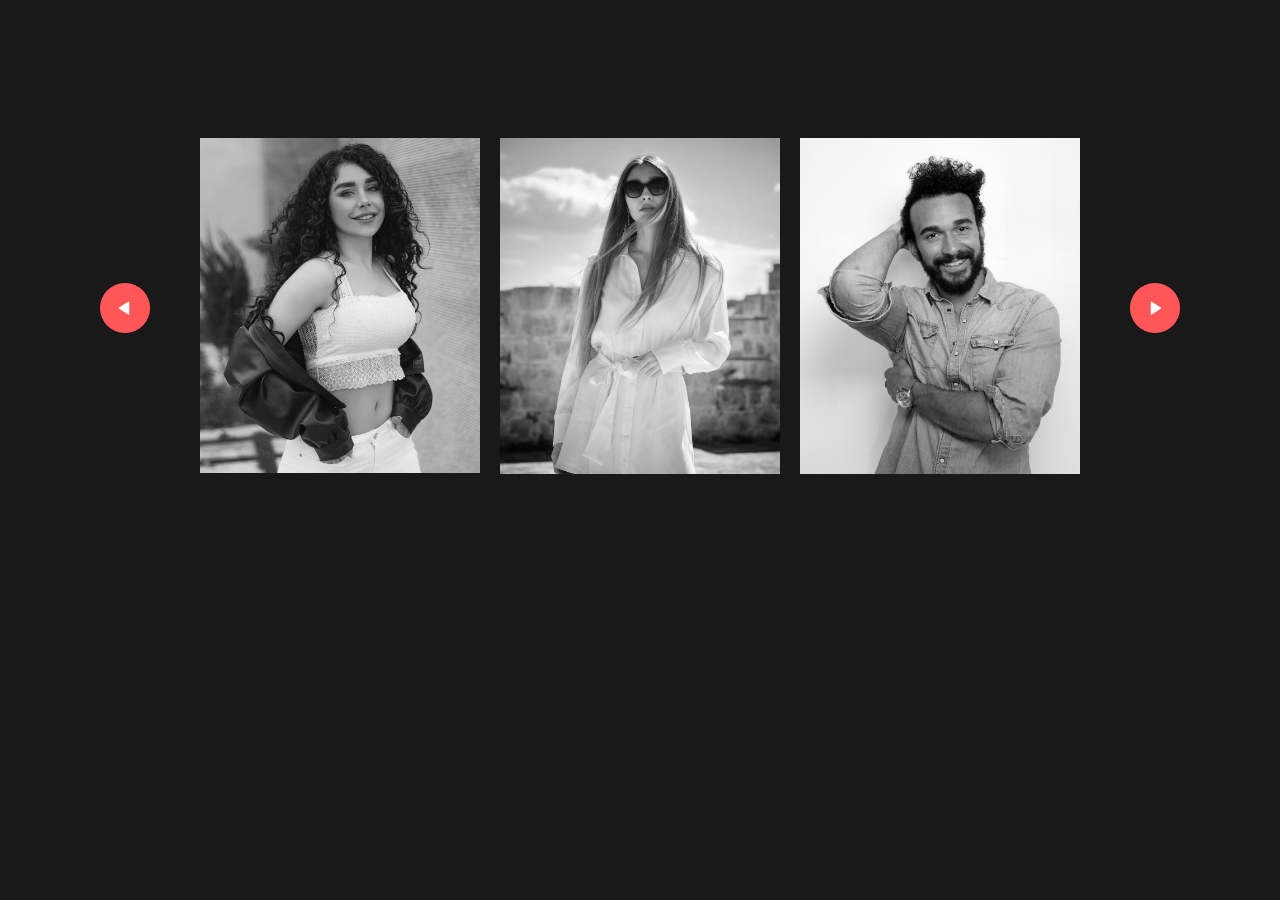
<file: Image.Gallery/index.html>
<!DOCTYPE html>
<html>
<head>
    <meta name="viewport" content="width=device-width, initial-scale=1.0">
    <title>Horizontal Scroll Image Gallery</title>
    <link rel="stylesheet" href="style.css">
</head>
<body>
    <div class="gallery-wrap">
        <img src="Images and stuff/images/back.png" id="backBtn">
        <div class="gallery">
            <div>
                <span><img src="Images and stuff/images/image-1.png"></span>
                <span><img src="Images and stuff/images/image-2.png"></span>
                <span><img src="Images and stuff/images/image-3.png"></span>
            </div>
            <div>  
                <span><img src="Images and stuff/images/image-4.png"></span>
                <span><img src="Images and stuff/images/image-5.png"></span>
                <span><img src="Images and stuff/images/image-6.png"></span>
            </div>
        </div>
        <img src="Images and stuff/images/next.png" id="nextBtn">
    </div>
    
<script>

    let scrollContainer = document.querySelector(".gallery");
    let backBtn = document.getElementById("backBtn");
    let nextBtn = document.getElementById("nextBtn");

    scrollContainer.addEventListener("wheel", (evt) => {
       evt.preventDefault();
       scrollContainer.scrollLeft += evt.deltaY;
       scrollContainer.style.scrollBehavior = "auto";
    });

nextBtn.addEventListener("click", ()=> {
    scrollContainer.style.scrollBehavior = "smooth";
    scrollContainer.scrollLeft += 900;
});

backBtn.addEventListener("click", ()=>{
    scrollContainer.style.scrollBehavior = "smooth";
    scrollContainer.scrollLeft -= 900;
});

</script>


</body>
</html>
</file>
<file: Image.Gallery/style.css>
*{
    margin: 0;
    padding: 0;
    font-family: 'Poppins', san-serif;
    box-sizing: border-box;
}
body{
    background: #191919
}
.gallery{
    width: 900px;
    display: flex;
    overflow-x: scroll;
}
.gallery div{
    width: 100%;
    display: grid; 
    grid-template-columns: auto auto auto;
    grid-gap: 20px;
    padding: 10px;
    flex: none;
}
.gallery div img{
    width: 100%;
    filter: grayscale(100%);
    transition: transform 0.5s;

}
.gallery::-webkit-scrollbar{
    display: none;
}
.gallery-wrap{
    display: flex;
    align-items: center;
    justify-content: center;
    margin: 10% auto;

}
#backBtn, #nextBtn{
    width: 50px;
    cursor: pointer;
    margin: 40px;
}
.gallery div img:hover{
    filter: grayscale(0);
    cursor: pointer;
    transform: scale(1.1);
}
</file>
